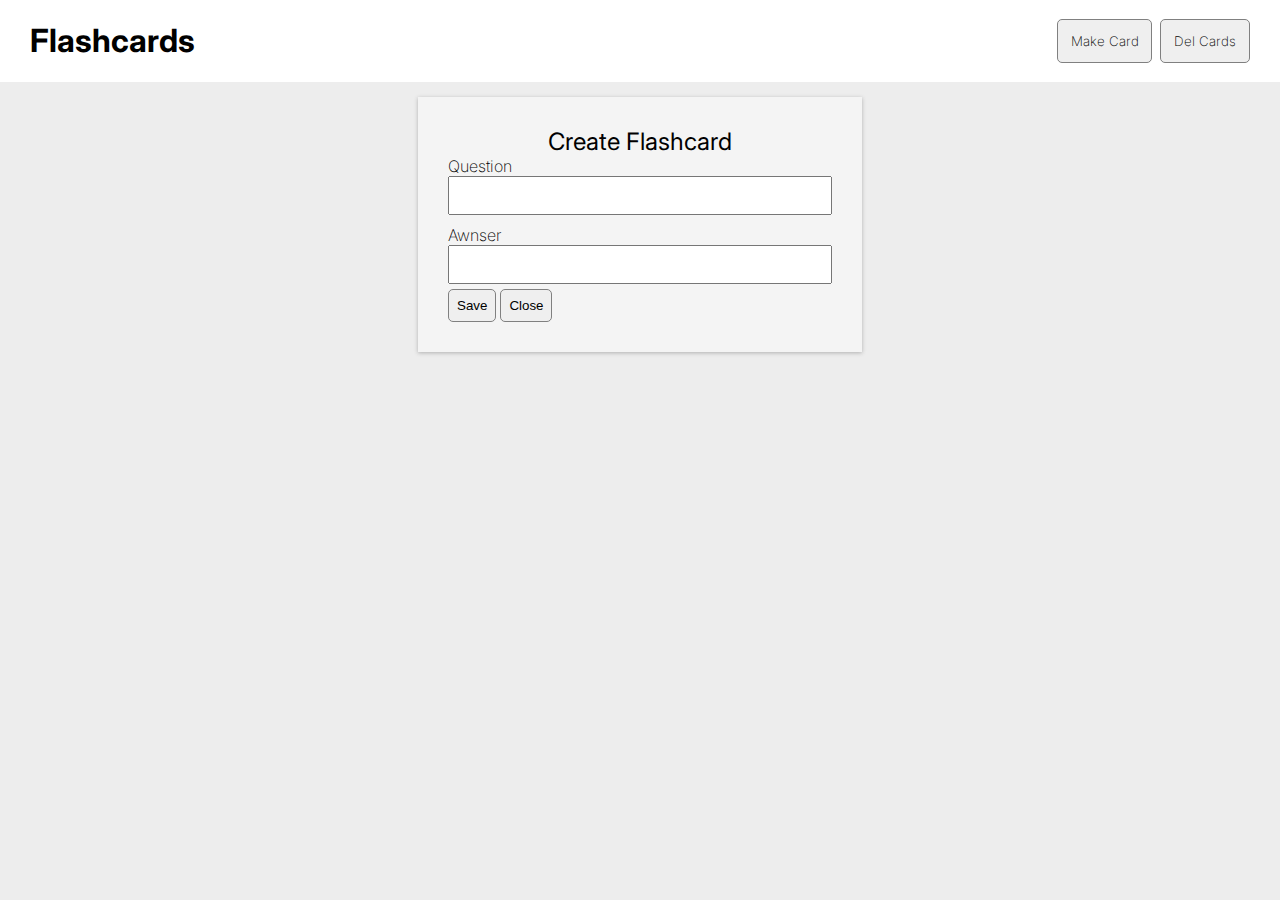
<file: projects/flash-cards/index.html>
<!DOCTYPE html>
<html lang="en">
<head>
    <meta charset="UTF-8">
    <meta http-equiv="X-UA-Compatible" content="IE=edge">
    <meta name="viewport" content="width=device-width, initial-scale=1.0">

    <!-- google fonts -->
    <link rel="preconnect" href="https://fonts.googleapis.com">
    <link rel="preconnect" href="https://fonts.gstatic.com" crossorigin>
    <link href="https://fonts.googleapis.com/css2?family=Inter:wght@200;400;600&display=swap" rel="stylesheet">

    <link rel="stylesheet" href="style.css">

    <title> Flashcard generator </title>
</head>

<body>
    <header class = "header">
        <h1 class = "header__title"> Flashcards </h1>
        <button class = "header__button button" id = "make-card-button"> Make Card </button>
        <button class = "header__button button" id = "delete-cards-button"> Del Cards </button>

        <script src = "script.js" defer></script>
    </header>

    <main class = "main"> 

        <div class = "card-creator"> 
            <h2 class = "card-creator__title"> Create Flashcard </h2>
            
            <div class = "card-creator__input-wrapper">

                <label class = "card-creator__label"> 
                    Question 
                    <input class = "card-creator__input" type = "text" name = "question-input" id = "question-input">
                </label>

                <label class = "card-creator__label"> 
                    Awnser 
                    <input class = "card-creator__input" type = "text" name = "awnser-input" id = "awnser-input">
                </label>
            </div>

            <button class = "card-creator__button button" id = "save-button"> Save </button>
            <button class = "card-creator__button button" id = "close-button"> Close </button>
        </div>

        <div class = "card-wrapper">
        </div>
        
    </main>
        
</body>
</html>
</file>
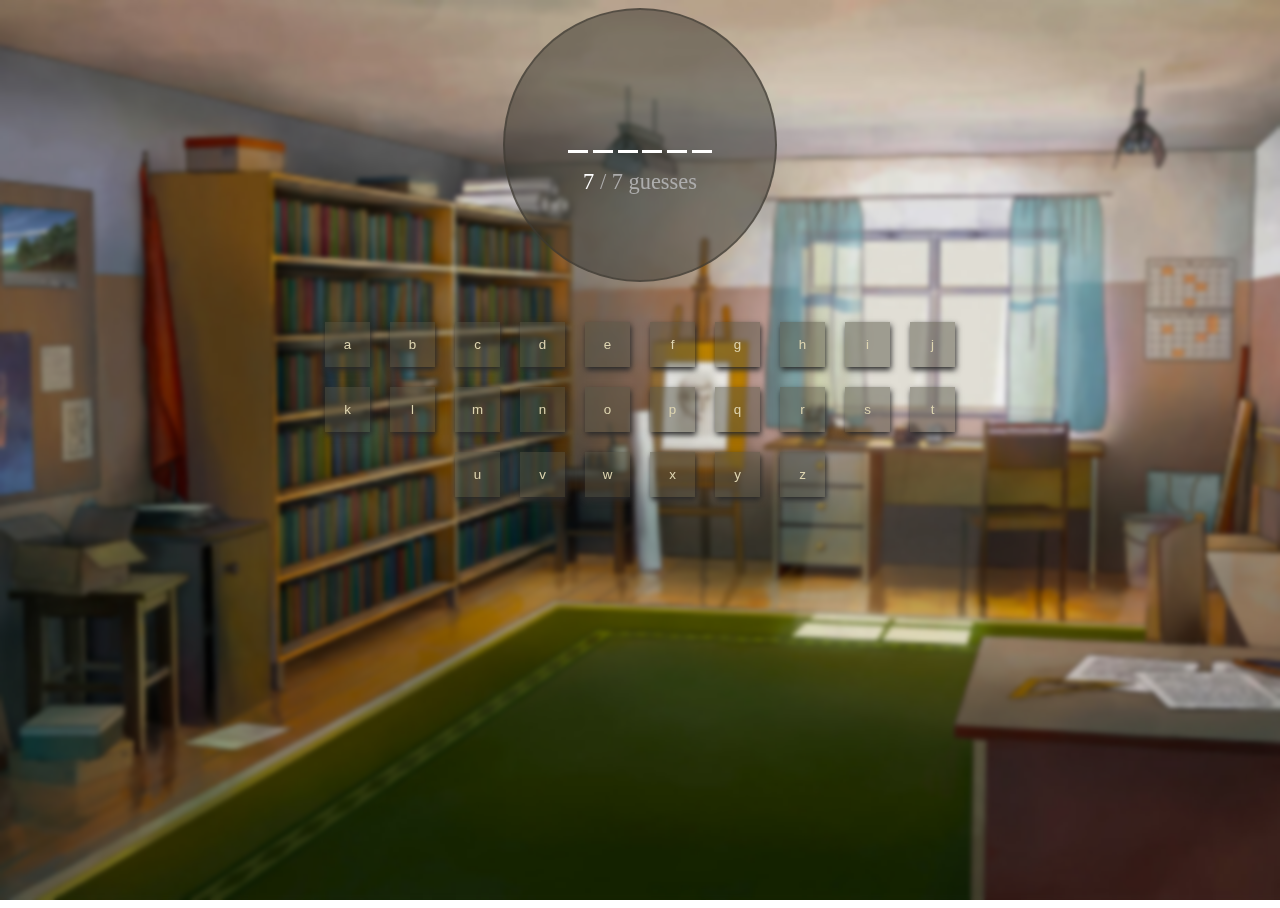
<file: projects/guess-word/index.html>
<!DOCTYPE html>
<html lang="en">
<head>
    <meta charset="UTF-8">
    <meta http-equiv="X-UA-Compatible" content="IE=edge">
    <meta name="viewport" content="width=device-width, initial-scale=1.0">

    <!-- google fonts-->
    <link rel="preconnect" href="https://fonts.googleapis.com">
    <link rel="preconnect" href="https://fonts.gstatic.com" crossorigin>
    <link href="https://fonts.googleapis.com/css2?family=Montserrat+Alternates:wght@300;400;600&display=swap" rel="stylesheet">
    
    <link rel="stylesheet" href="style.css">
    <script src = "script.js" defer> </script>

    <title> Guess the word </title>
</head>

<body>
    <div class = "blur-background"> </div>
    <div class = "word-container"> 
        <div class = "word-letters-container"> </div>
        
        <div class = "guess-count-container"> 
            <span class = "guess-count-span"> n </span> / 7 guesses 
        </div>
    </div>
    <div class = "input-container"> 
    </div>
    <div class = "game-result-window">
        <p class = "game-result-text"> You won ! </p>
        <p class = "word-reveal none-display"></p>
        <button class = "play-again-button"> Play again </button>
    </div>
</body>
</html>
</file>
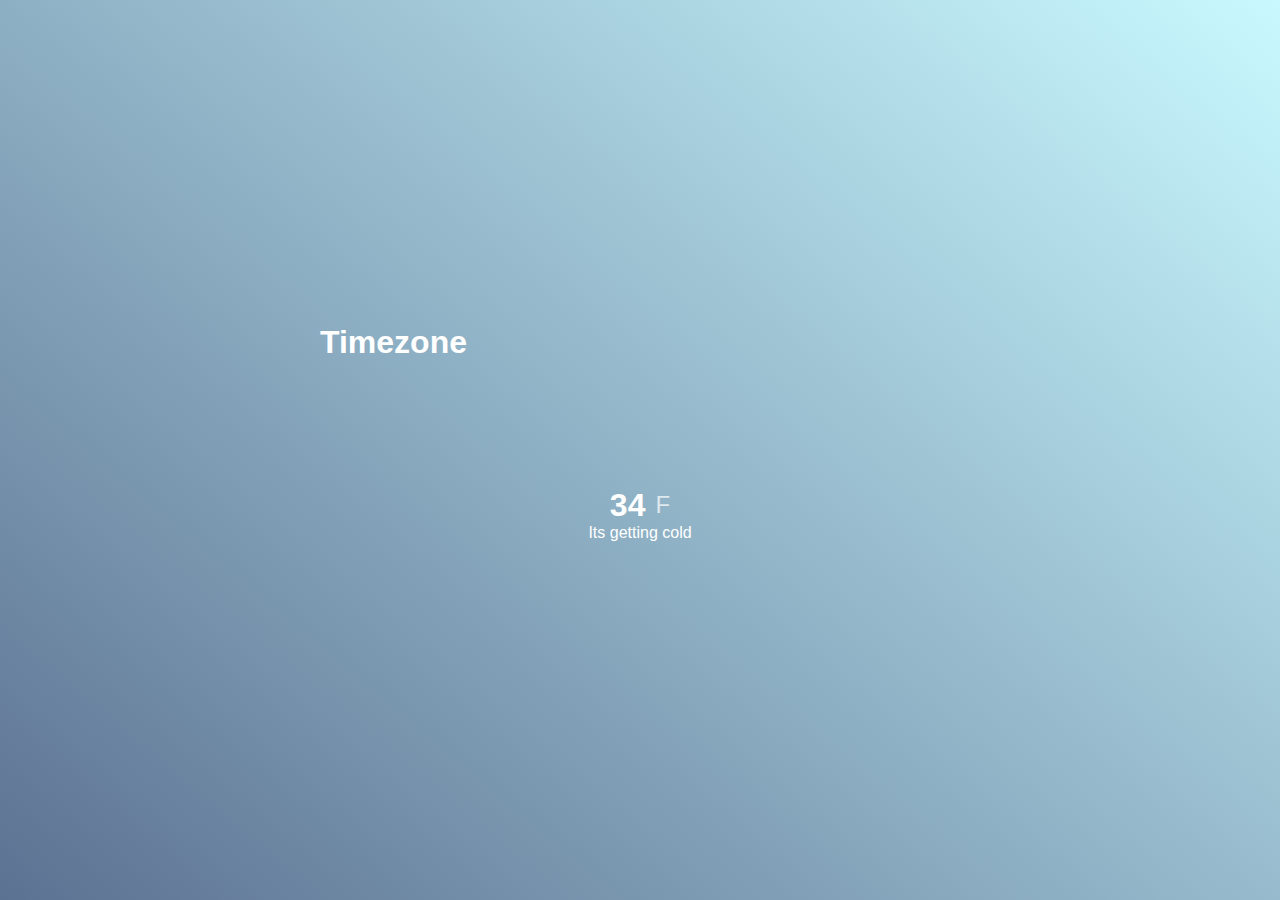
<file: projects/weather/index.html>
<!DOCTYPE html>
<html lang="en">
<head>
    <meta charset="UTF-8">
    <meta http-equiv="X-UA-Compatible" content="IE=edge">
    <meta name="viewport" content="width=device-width, initial-scale=1.0">

    <title>Weather</title>

    <link rel="stylesheet" href="style.css">
    <script src="app.js" defer></script>
    <script src="skycons.js" defer></script>

</head>

<body>
    <div class="location">
        <h1 class="location__timezone"> Timezone </h1>
        <canvas class = "location__icon" width="128" height="128"></canvas>
    </div>

    <div class="temperature">
        <div class="temperature__degree-section">
            <h2 class="temperature__degree"> 34 </h2>
            <span>F</span>
        </div>

        <div class="temperature__description"> Its getting cold </div>
    </div>
</body>
</html>
</file>
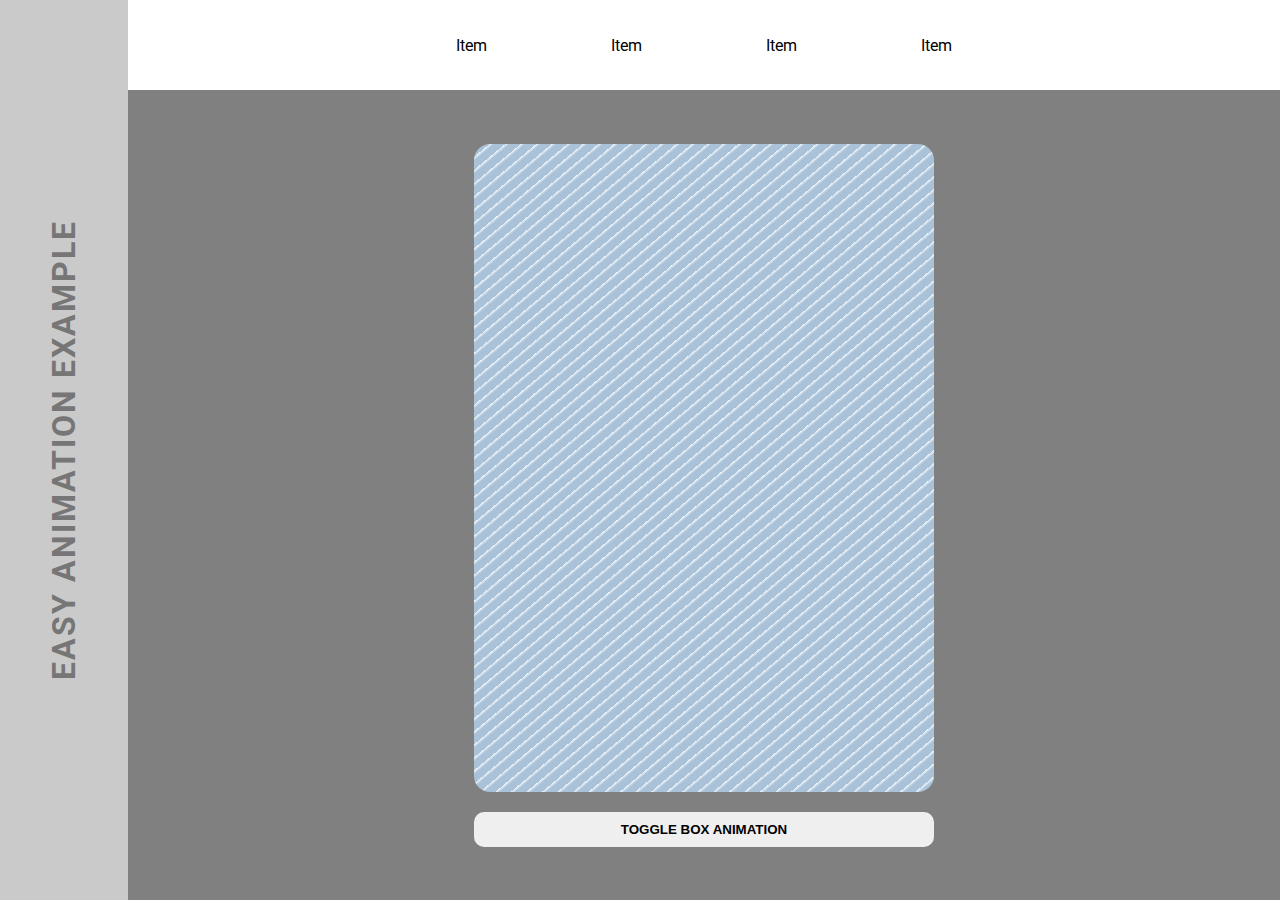
<file: showcase/animation/index.html>
<!DOCTYPE html>
<html lang="en">
<head>
    <meta charset="UTF-8">
    <meta http-equiv="X-UA-Compatible" content="IE=edge">
    <meta name="viewport" content="width=device-width, initial-scale=1.0">

    <link rel="preconnect" href="https://fonts.googleapis.com">
    <link rel="preconnect" href="https://fonts.gstatic.com" crossorigin>
    <link href="https://fonts.googleapis.com/css2?family=Roboto:wght@400;700&display=swap" rel="stylesheet">

    <link rel="stylesheet" href="style.css">
    <script src = "script.js" defer> </script> 
    <title> Animations </title>
</head>

<body>
    <aside class = "aside"> 
        <p class = "aside__vertical-text"> Easy animation example </p>
    </aside>

    <header class = "header"> 
        <nav class = "header__navigation"> 
            <ul class = "header__navigation-list"> 
                <li class="header__navigation-list-item"> Item </li>
                <li class="header__navigation-list-item"> Item </li>
                <li class="header__navigation-list-item"> Item </li>
                <li class="header__navigation-list-item"> Item </li>
            </ul>
        </nav> 
    </header>


    <main class = "main">
        <section class = "main_content-wrapper">
            <div class = "container"> 
                <iframe class = "container__iframe" src = "https://www.youtube.com/embed/Xc5o7DyI0-4" title = "visual novel main theme"> </iframe>
            </div>
            <button class = "animation-toggle-button"> TOGGLE BOX ANIMATION </button>
        </section>
    </main>
</body>
</html>
</file>
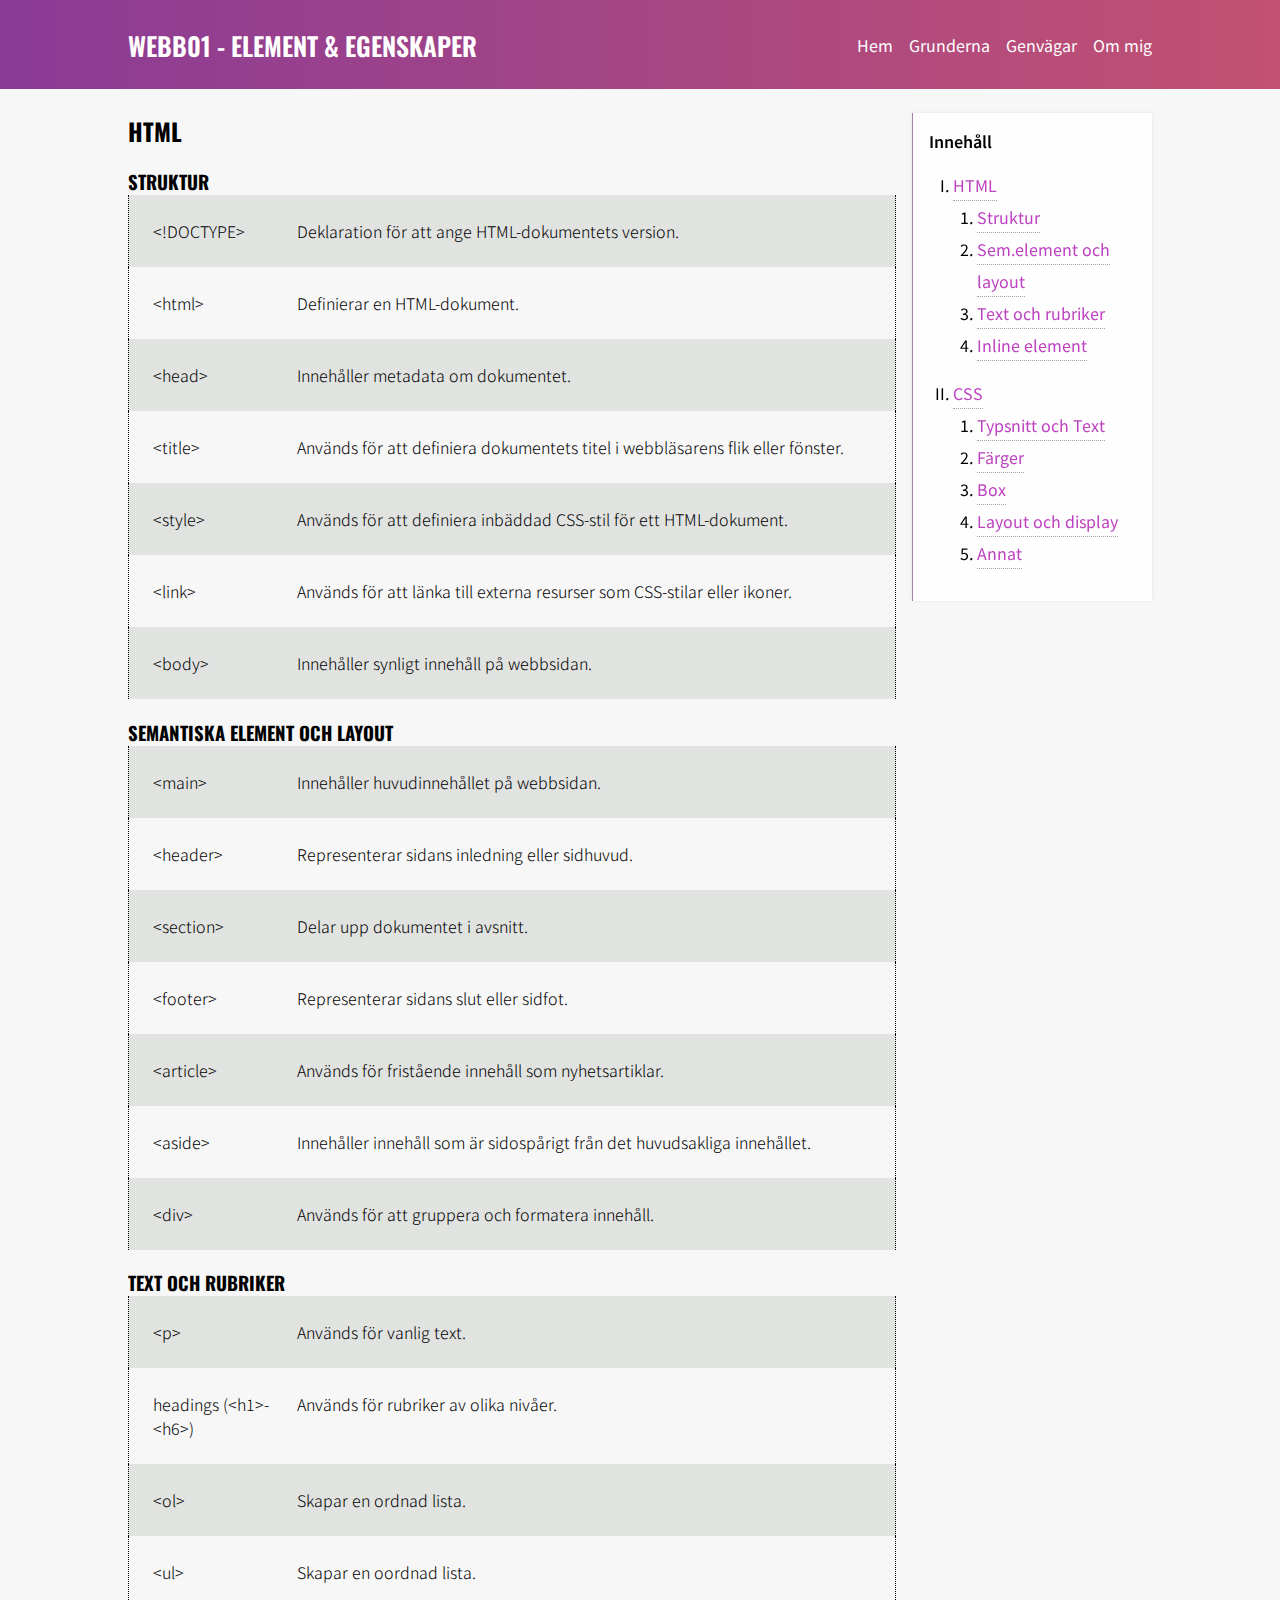
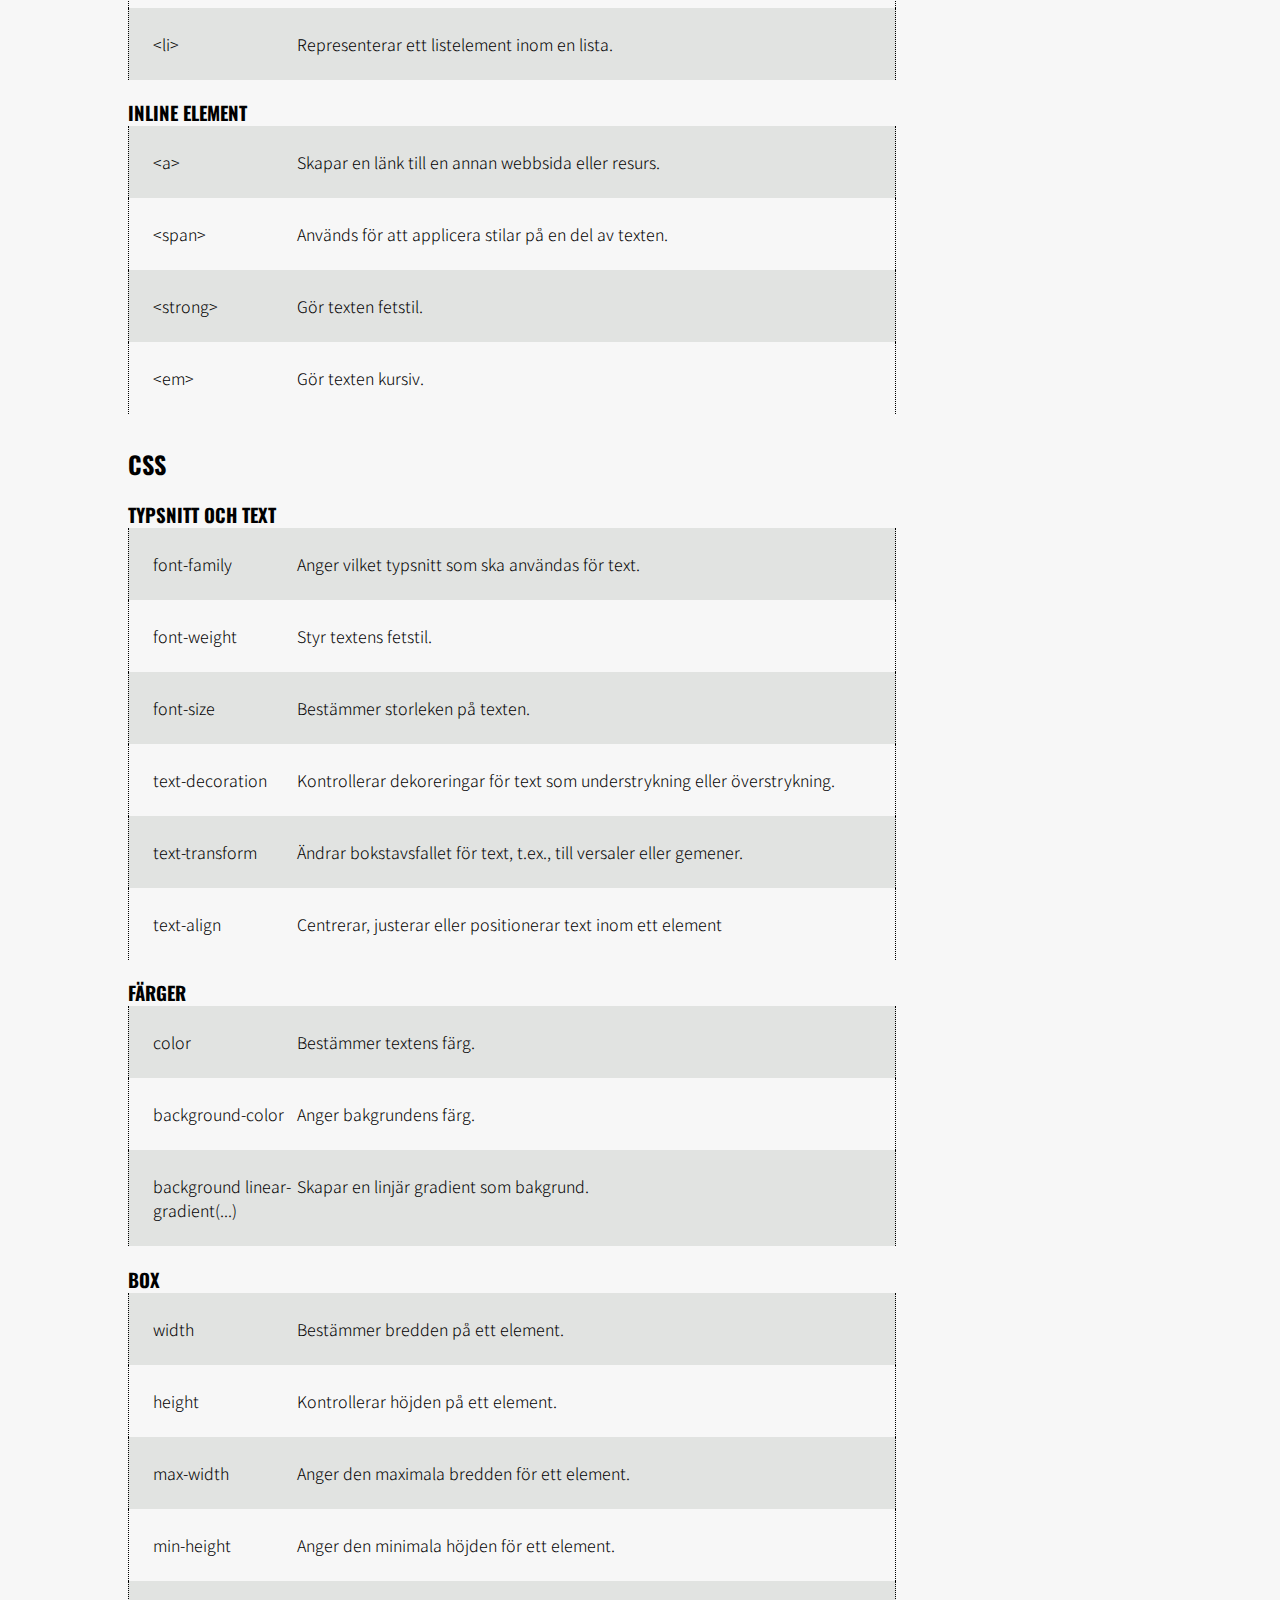
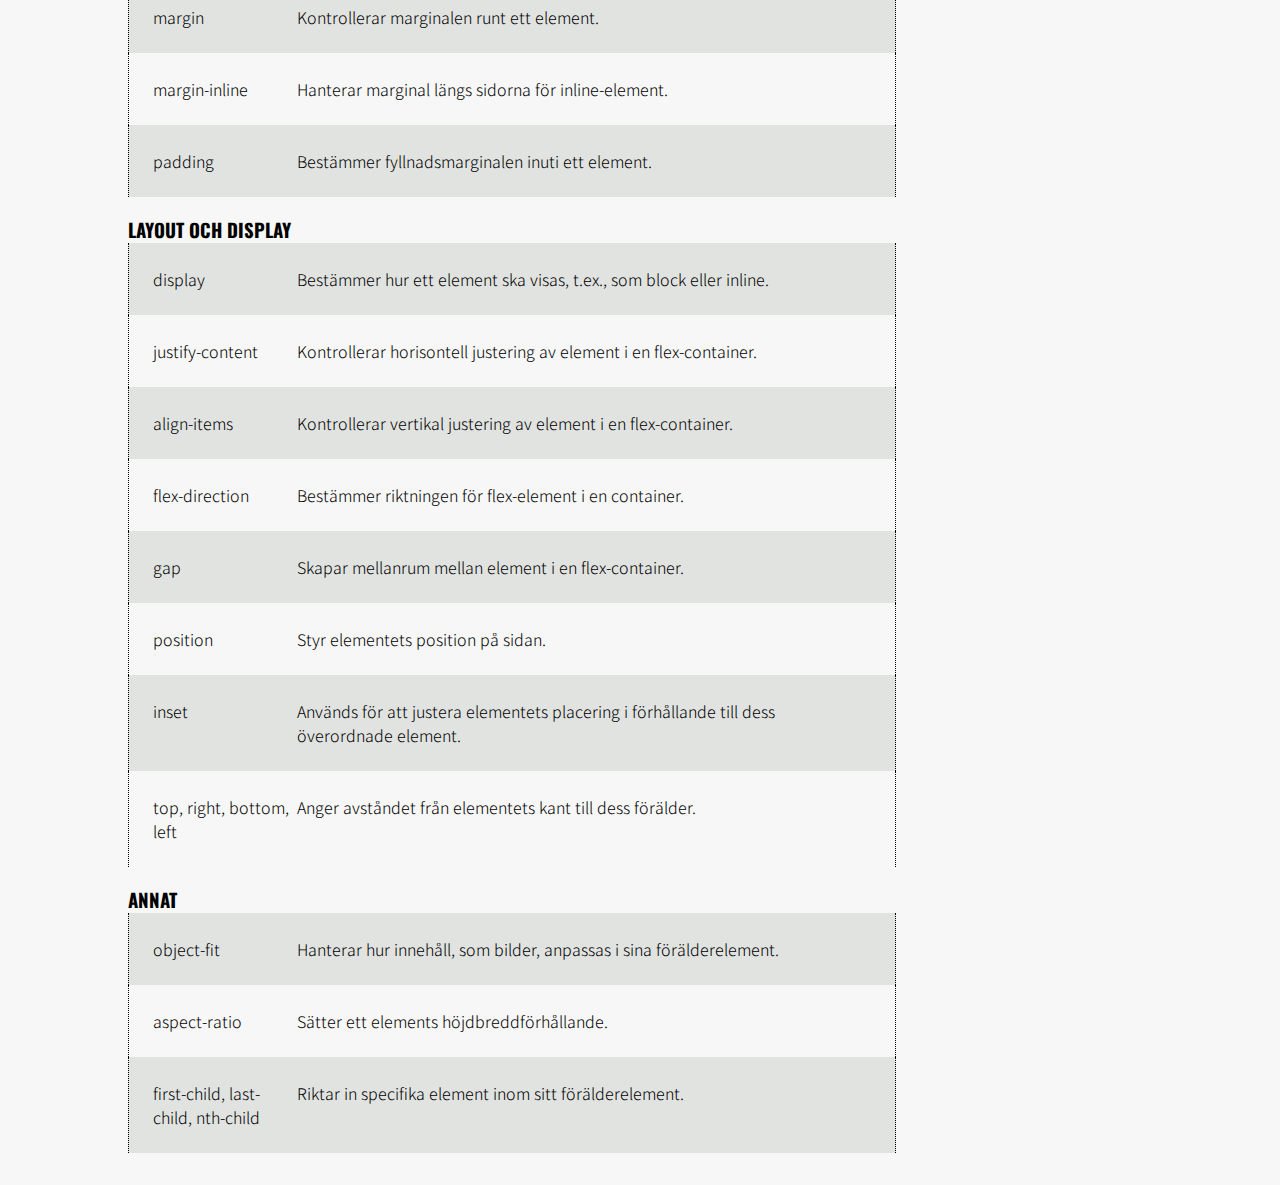
<file: showcase/elements/index.html>
<!DOCTYPE html>
<html lang="en">

<head>
    <meta charset="UTF-8">
    <meta http-equiv="X-UA-Compatible" content="IE=edge">
    <meta name="viewport" content="width=device-width, initial-scale=1.0">

    <!-- GOOGLE FONTS- -->
    <link rel="preconnect" href="https://fonts.googleapis.com">
    <link rel="preconnect" href="https://fonts.gstatic.com" crossorigin>
    <link href="https://fonts.googleapis.com/css2?family=Oswald:wght@300;400;500;600&display=swap" rel="stylesheet">

    <link rel="preconnect" href="https://fonts.googleapis.com">
    <link rel="preconnect" href="https://fonts.gstatic.com" crossorigin>
    <link href="https://fonts.googleapis.com/css2?family=Noto+Sans+JP:wght@300;400;500&display=swap" rel="stylesheet">

    <!-- CSS -->
    <link rel="stylesheet" href="style.css">

    <!-- JS -->
    <script src="autoFill.js" defer> </script>

    <title>Document</title>
</head>

<body>
    <header class="header">
        <div class="header__content-wrapper content-wrapper">
            <h1 class="header__main-title heading"> WEBB01 - ELEMENT &amp; EGENSKAPER </h1>

            <nav class="header__navigation">
                <ul class="primary-navigation">
                    <li class="primary-navigation__item first">
                        <a href="#" class="primary-navigation__link">Hem</a>
                    </li>

                    <li class="primary-navigation__item">
                        <a href="#" class="primary-navigation__link">Grunderna</a>
                    </li>

                    <li class="primary-navigation__item">
                        <a href="#" class="primary-navigation__link">Genvägar</a>
                    </li>

                    <li class="primary-navigation__item">
                        <a href="#" class="primary-navigation__link">Om mig</a>
                    </li>
                </ul>
            </nav>
        </div>
    </header>

    <div class="main__content-wrapper content-wrapper">
        <main class="main">
            <!-- 
                Den här delen kan fyllas i automatiskt med hjälp av ett js-script jag gjorde, 
                men för att se den här delen i github var jag tvungen att manuellt infoga den.
            -->
            <!-- HTML -->
            <section id="HTML" class="main-section">
                <h2 class="heading">HTML</h2>

                <section class="sub-section" id="struktur">
                    <h3 class="heading">struktur</h3>
                    <div class="tag-board">
                        <p>&lt;!DOCTYPE&gt;</p>
                        <p>Deklaration för att ange HTML-dokumentets version.</p>
                    </div>
                    <div class="tag-board">
                        <p>&lt;html&gt;</p>
                        <p>Definierar en HTML-dokument.</p>
                    </div>
                    <div class="tag-board">
                        <p>&lt;head&gt;</p>
                        <p>Innehåller metadata om dokumentet.</p>
                    </div>
                    <div class="tag-board">
                        <p>&lt;title&gt;</p>
                        <p>Används för att definiera dokumentets titel i webbläsarens flik eller fönster.</p>
                    </div>
                    <div class="tag-board">
                        <p>&lt;style&gt;</p>
                        <p>Används för att definiera inbäddad CSS-stil för ett HTML-dokument.</p>
                    </div>
                    <div class="tag-board">
                        <p>&lt;link&gt;</p>
                        <p>Används för att länka till externa resurser som CSS-stilar eller ikoner.</p>
                    </div>
                    <div class="tag-board">
                        <p>&lt;body&gt;</p>
                        <p>Innehåller synligt innehåll på webbsidan.</p>
                    </div>
                </section>
                
                <section class="sub-section" id="semantiska-element-layout">
                    <h3 class="heading">semantiska element och layout</h3>
                    <div class="tag-board">
                        <p>&lt;main&gt;</p>
                        <p>Innehåller huvudinnehållet på webbsidan.</p>
                    </div>
                    <div class="tag-board">
                        <p>&lt;header&gt;</p>
                        <p>Representerar sidans inledning eller sidhuvud.</p>
                    </div>
                    <div class="tag-board">
                        <p>&lt;section&gt;</p>
                        <p>Delar upp dokumentet i avsnitt.</p>
                    </div>
                    <div class="tag-board">
                        <p>&lt;footer&gt;</p>
                        <p>Representerar sidans slut eller sidfot.</p>
                    </div>
                    <div class="tag-board">
                        <p>&lt;article&gt;</p>
                        <p>Används för fristående innehåll som nyhetsartiklar.</p>
                    </div>
                    <div class="tag-board">
                        <p>&lt;aside&gt;</p>
                        <p>Innehåller innehåll som är sidospårigt från det huvudsakliga innehållet.</p>
                    </div>
                    <div class="tag-board">
                        <p>&lt;div&gt;</p>
                        <p>Används för att gruppera och formatera innehåll.</p>
                    </div>
                </section>

                <section class="sub-section" id="text-rubriker">
                    <h3 class="heading">text och rubriker</h3>
                    <div class="tag-board">
                        <p>&lt;p&gt;</p>
                        <p>Används för vanlig text.</p>
                    </div>
                    <div class="tag-board">
                        <p>headings (&lt;h1&gt;-&lt;h6&gt;)</p>
                        <p>Används för rubriker av olika nivåer.</p>
                    </div>
                    <div class="tag-board">
                        <p>&lt;ol&gt;</p>
                        <p>Skapar en ordnad lista.</p>
                    </div>
                    <div class="tag-board">
                        <p>&lt;ul&gt;</p>
                        <p>Skapar en oordnad lista.</p>
                    </div>
                    <div class="tag-board">
                        <p>&lt;li&gt;</p>
                        <p>Representerar ett listelement inom en lista.</p>
                    </div>
                </section>
                
                <section class="sub-section" id="inline-element">
                    <h3 class="heading">inline element</h3>
                    <div class="tag-board">
                        <p>&lt;a&gt;</p>
                        <p>Skapar en länk till en annan webbsida eller resurs.</p>
                    </div>
                    <div class="tag-board">
                        <p>&lt;span&gt;</p>
                        <p>Används för att applicera stilar på en del av texten.</p>
                    </div>
                    <div class="tag-board">
                        <p>&lt;strong&gt;</p>
                        <p>Gör texten fetstil.</p>
                    </div>
                    <div class="tag-board">
                        <p>&lt;em&gt;</p>
                        <p>Gör texten kursiv.</p>
                    </div>
                </section>
            </section>

            <!-- CSS -->
            <section id="CSS" class="main-section">
                <h2 class="heading">CSS</h2>
                <section class="sub-section" id="typsnitt och text">
                    <h3 class="heading">typsnitt och text</h3>
                    <div class="tag-board">
                        <p>font-family</p>
                        <p>Anger vilket typsnitt som ska användas för text.</p>
                    </div>
                    <div class="tag-board">
                        <p>font-weight</p>
                        <p>Styr textens fetstil.</p>
                    </div>
                    <div class="tag-board">
                        <p>font-size</p>
                        <p>Bestämmer storleken på texten.</p>
                    </div>
                    <div class="tag-board">
                        <p>text-decoration</p>
                        <p>Kontrollerar dekoreringar för text som understrykning eller överstrykning.</p>
                    </div>
                    <div class="tag-board">
                        <p>text-transform</p>
                        <p>Ändrar bokstavsfallet för text, t.ex., till versaler eller gemener.</p>
                    </div>
                    <div class="tag-board">
                        <p>text-align</p>
                        <p>Centrerar, justerar eller positionerar text inom ett element</p>
                    </div>
                </section>

                <section class="sub-section" id="färger">
                    <h3 class="heading">färger</h3>
                    <div class="tag-board">
                        <p>color</p>
                        <p>Bestämmer textens färg.</p>
                    </div>
                    <div class="tag-board">
                        <p>background-color</p>
                        <p>Anger bakgrundens färg.</p>
                    </div>
                    <div class="tag-board">
                        <p>background linear-gradient(...)</p>
                        <p>Skapar en linjär gradient som bakgrund.</p>
                    </div>
                </section>

                <section class="sub-section" id="box">
                    <h3 class="heading">box</h3>
                    <div class="tag-board">
                        <p>width</p>
                        <p>Bestämmer bredden på ett element.</p>
                    </div>
                    <div class="tag-board">
                        <p>height</p>
                        <p>Kontrollerar höjden på ett element.</p>
                    </div>
                    <div class="tag-board">
                        <p>max-width</p>
                        <p>Anger den maximala bredden för ett element.</p>
                    </div>
                    <div class="tag-board">
                        <p>min-height</p>
                        <p>Anger den minimala höjden för ett element.</p>
                    </div>
                    <div class="tag-board">
                        <p>margin</p>
                        <p>Kontrollerar marginalen runt ett element.</p>
                    </div>
                    <div class="tag-board">
                        <p>margin-inline</p>
                        <p>Hanterar marginal längs sidorna för inline-element.</p>
                    </div>
                    <div class="tag-board">
                        <p>padding</p>
                        <p>Bestämmer fyllnadsmarginalen inuti ett element.</p>
                    </div>
                </section>

                <section class="sub-section" id="layout-display">
                    <h3 class="heading">layout och display</h3>
                    <div class="tag-board tag-board--secret">
                        <p>display</p>
                        <p>Bestämmer hur ett element ska visas, t.ex., som block eller inline.</p>
                        <img src="assets/easter-egg.png" class="tag-board__easter-egg"/>
                    </div>
                    <div class="tag-board">
                        <p>justify-content</p>
                        <p>Kontrollerar horisontell justering av element i en flex-container.</p>
                    </div>
                    <div class="tag-board">
                        <p>align-items</p>
                        <p>Kontrollerar vertikal justering av element i en flex-container.</p>
                    </div>
                    <div class="tag-board">
                        <p>flex-direction</p>
                        <p>Bestämmer riktningen för flex-element i en container.</p>
                    </div>
                    <div class="tag-board">
                        <p>gap</p>
                        <p>Skapar mellanrum mellan element i en flex-container.</p>
                    </div>
                    <div class="tag-board">
                        <p>position</p>
                        <p>Styr elementets position på sidan.</p>
                    </div>
                    <div class="tag-board">
                        <p>inset</p>
                        <p>Används för att justera elementets placering i förhållande till dess överordnade element.</p>
                    </div>
                    <div class="tag-board">
                        <p>top, right, bottom, left</p>
                        <p>Anger avståndet från elementets kant till dess förälder.</p>
                    </div>
                </section>

                <section class="sub-section" id="annat">
                    <h3 class="heading">annat</h3>
                    <div class="tag-board">
                        <p>object-fit</p>
                        <p>Hanterar hur innehåll, som bilder, anpassas i sina förälderelement.</p>
                    </div>
                    <div class="tag-board">
                        <p>aspect-ratio</p>
                        <p>Sätter ett elements höjdbreddförhållande.</p>
                    </div>
                    <div class="tag-board">
                        <p>first-child, last-child, nth-child</p>
                        <p>Riktar in specifika element inom sitt förälderelement.</p>
                    </div>
                </section>
            </section>
        </main>

        <aside class="content-panel">
            <p class="content-panel__title"> Innehåll </p>

            <ol class="content-panel__list" type="I">
                <li>
                    <a href="#HTML" class="content-panel__link"> HTML </a>
                    <ol class="content-panel__list">
                        <li><a href="#struktur" class="content-panel__link">Struktur</a></li>
                        <li>
                            <a href="#semantiska-element-layout" class="content-panel__link">Sem.element och layout</a>
                        </li>
                        <li><a href="#text-rubriker" class="content-panel__link">Text och rubriker</a></li>
                        <li><a href="#inline-element" class="content-panel__link">Inline element</a></li>
                    </ol>
                </li>
                <li>
                    <a href="#CSS" class="content-panel__link"> CSS </a>
                    <ol class="content-panel__list">
                        <li><a href="#typsnitt och text" class="content-panel__link">Typsnitt och Text</a></li>
                        <li><a href="#färger" class="content-panel__link">Färger</a></li>
                        <li><a href="#box" class="content-panel__link">Box</a></li>
                        <li><a href="#layout-display" class="content-panel__link">Layout och display</a></li>
                        <li><a href="#annat" class="content-panel__link">Annat</a></li>
                    </ol>
                </li>
            </ol>
        </aside>
    </div>
</body>
</html>
</file>
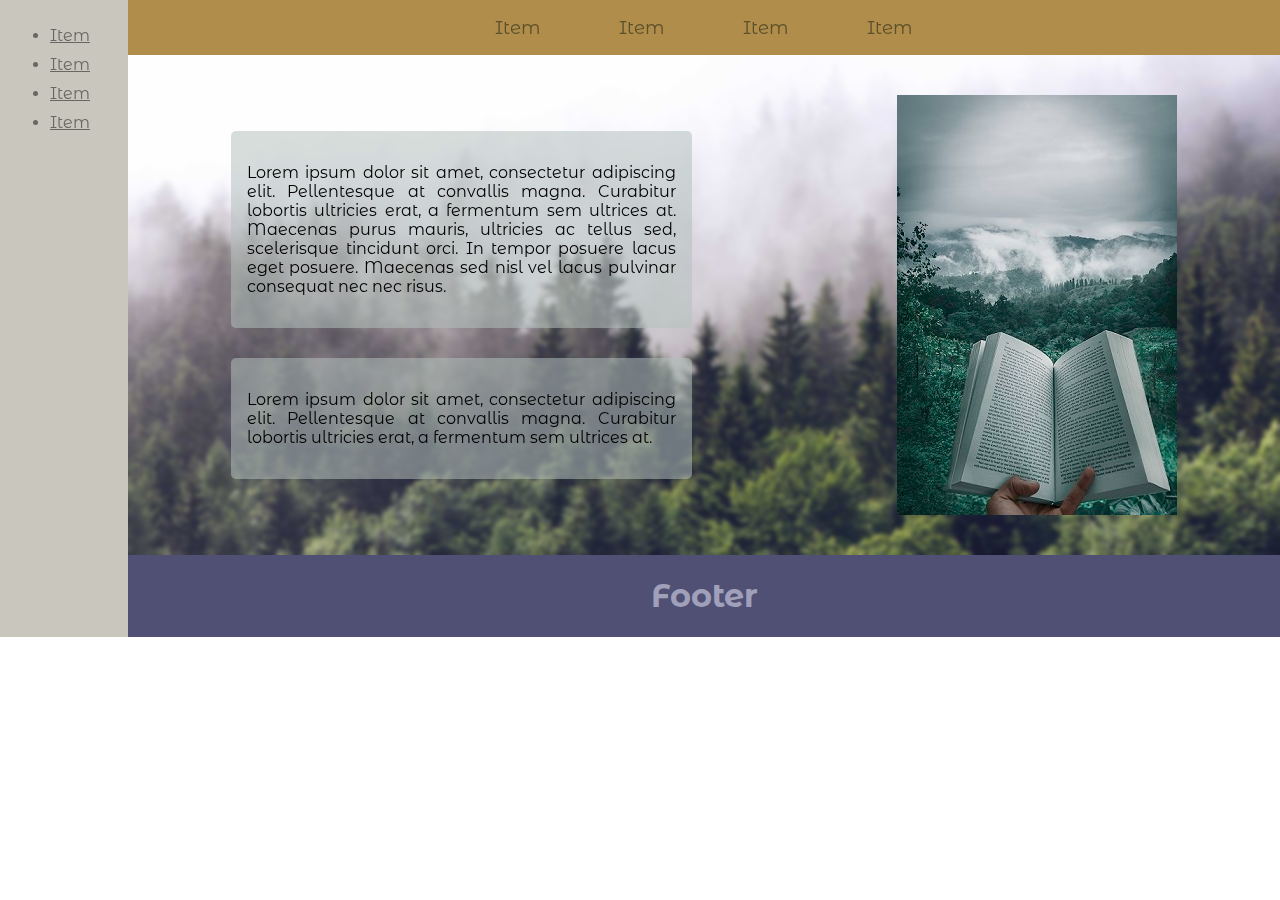
<file: showcase/flex/index.html>
<!DOCTYPE html>
<html lang = "en">

<head>
    <title> Flex and Grid </title>

    <!-- google fonts -->
    <link rel="preconnect" href="https://fonts.googleapis.com">
    <link rel="preconnect" href="https://fonts.gstatic.com" crossorigin>
    <link href="https://fonts.googleapis.com/css2?family=Montserrat+Alternates:wght@300;400;600&display=swap" rel="stylesheet">

    <link rel = "stylesheet" href = "style.css">
</head>

<body>
    <header class = "header"> 
        <nav class = "header__navigation"> 
            <ul class = "header__navigation-list"> 
                <li class = "header__navigation-list-item"> <a class = "header__navigation-link" href = "#"> Item </a> </li>
                <li class = "header__navigation-list-item"> <a class = "header__navigation-link" href = "#"> Item </a> </li>
                <li class = "header__navigation-list-item" > <a class = "header__navigation-link" href = "#"> Item </a> </li>
                <li class = "header__navigation-list-item"> <a class = "header__navigation-link" href = "#"> Item </a> </li>
            </ul>
        </nav>
    </header>

    <aside class = "aside">
        <nav class = "aside__navigation"> 
            <ul class = "aside__navigation-list"> 
                <li> <a class = "aside__navigation-link" href = "#"> Item </a> </li>
                <li> <a class = "aside__navigation-link" href = "#"> Item </a> </li>
                <li> <a class = "aside__navigation-link" href = "#"> Item </a> </li>
                <li> <a class = "aside__navigation-link" href = "#"> Item </a> </li>
            </ul>
        </nav>
        <img class = "aside__easter-egg" src = "easter-egg.png">
    </aside>

    <main class = "main">
        <div class = "main__blured-background"> </div>

        <section class = "text-section"> 
            <div class = "text-box"> 
                <p> 
                    Lorem ipsum dolor sit amet, consectetur adipiscing elit. 
                    Pellentesque at convallis magna. Curabitur lobortis ultricies erat,
                    a fermentum sem ultrices at. Maecenas purus mauris, ultricies ac tellus sed, 
                    scelerisque tincidunt orci. In tempor posuere lacus eget posuere. 
                    Maecenas sed nisl vel lacus pulvinar consequat nec nec risus.
                </p> 
            </div>

            <div class = "text-box"> 
                <p> 
                    Lorem ipsum dolor sit amet, consectetur adipiscing elit. 
                    Pellentesque at convallis magna. Curabitur lobortis ultricies erat,
                    a fermentum sem ultrices at.
                </p> 
            </div>
        </section>

        <img class = "main__book-image" src = "book.jpg" alt = "hands holding a book" title = "book">
    </main>

    <footer> 
        <h1>Footer</h1> 
    </footer>


</body>
</html>
</file>
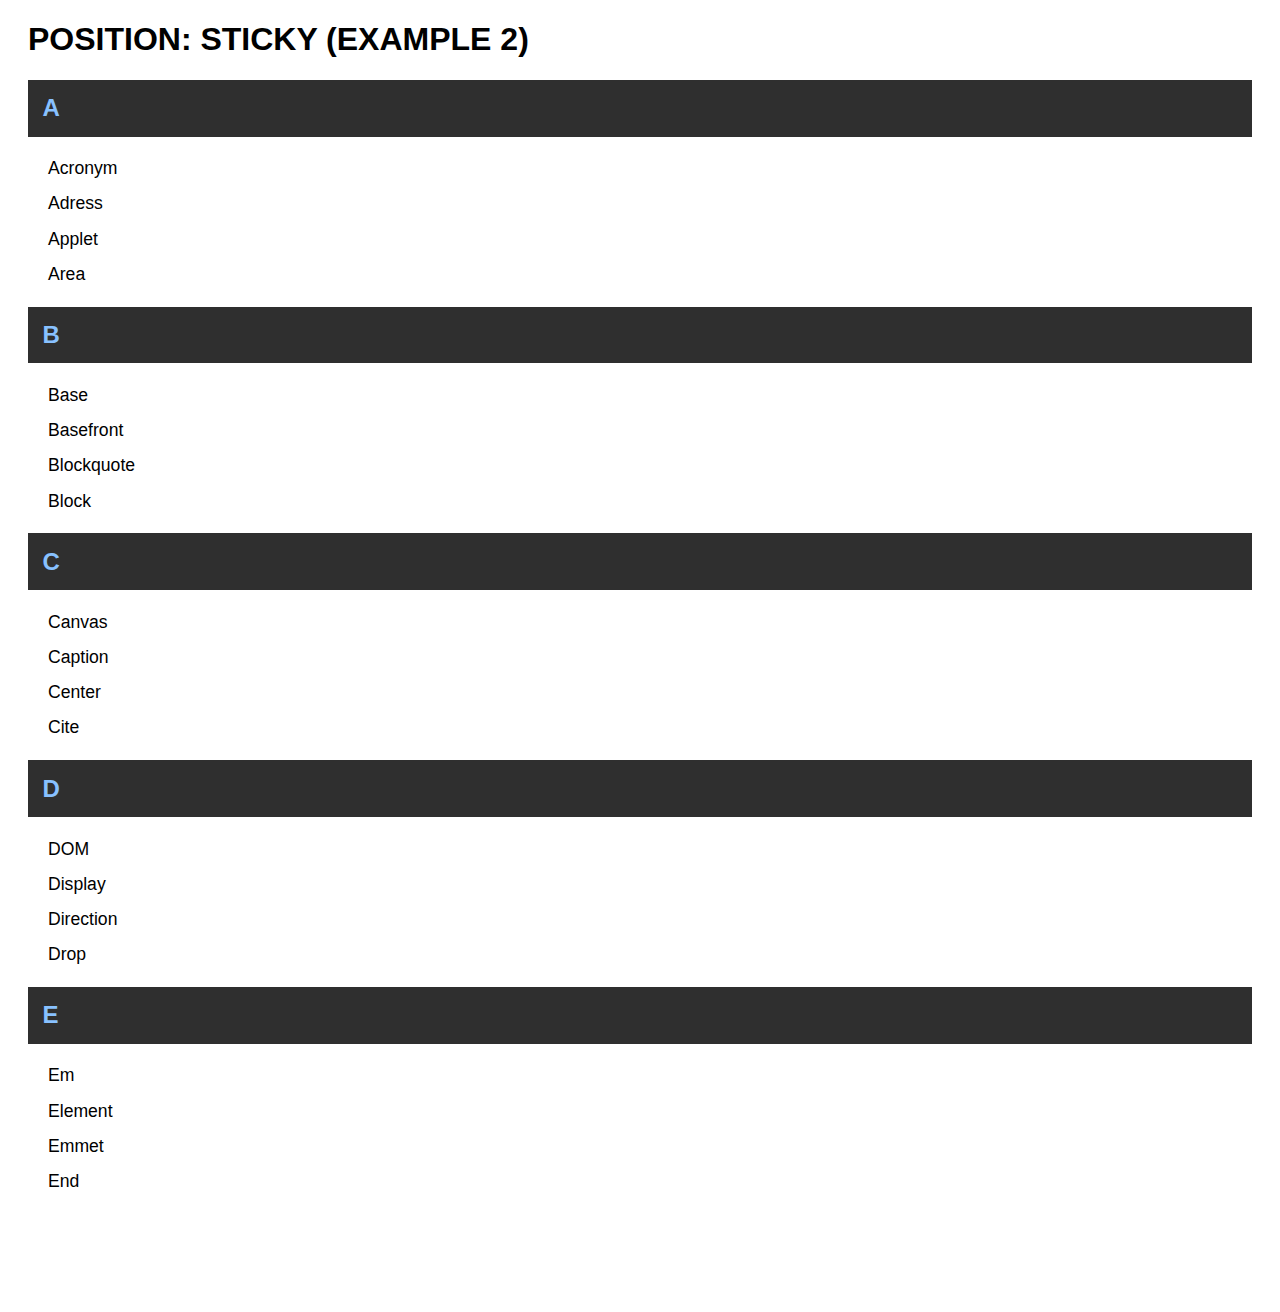
<file: showcase/position/index.html>
<!DOCTYPE html>
<html lang="en">
<head>
    <meta charset="UTF-8">
    <meta http-equiv="X-UA-Compatible" content="IE=edge">
    <meta name="viewport" content="width=device-width, initial-scale=1.0">

    <!-- google fonts -->
    <link rel="preconnect" href="https://fonts.googleapis.com">
    <link rel="preconnect" href="https://fonts.gstatic.com" crossorigin>
    <link href="https://fonts.googleapis.com/css2?family=Montserrat+Alternates:wght@500;700&display=swap" rel="stylesheet">
    
    <link rel="stylesheet" href="style.css">

    <title>Position : sticky</title>
</head>


<body>
    <h1 class="page-title"> Position: sticky (example 2) </h1>

    <section class = "letter-section"> 
        <h2 class = "letter-section__heading"> A </h2>
        <div class = "letter-section__fixed-container"> 
            <ul class = "letter-section__list"> 
                <li class="letter-section__list-item"> Acronym </li>
                <li class="letter-section__list-item"> Adress </li>
                <li class="letter-section__list-item"> Applet </li>
                <li class="letter-section__list-item"> Area </li>
            </ul>
        </div>
    </section>

    <section class = "letter-section"> 
        <h2 class = "letter-section__heading"> B </h2>
        <div class = "letter-section__fixed-container"> 
            <ul class = "letter-section__list"> 
                <li class="letter-section__list-item"> Base </li>
                <li class="letter-section__list-item"> Basefront </li>
                <li class="letter-section__list-item"> Blockquote </li>
                <li class="letter-section__list-item"> Block </li>
            </ul>
        </div>
    </section>

    <section class = "letter-section"> 
        <h2 class = "letter-section__heading"> C </h2>
        <div class = "letter-section__fixed-container"> 
            <ul class = "letter-section__list"> 
                <li class="letter-section__list-item"> Canvas </li>
                <li class="letter-section__list-item"> Caption </li>
                <li class="letter-section__list-item"> Center </li>
                <li class="letter-section__list-item"> Cite </li>
            </ul>
        </div>
    </section>

    <section class = "letter-section"> 
        <h2 class = "letter-section__heading"> D </h2>
        <div class = "letter-section__fixed-container"> 
            <ul class = "letter-section__list"> 
                <li class="letter-section__list-item"> DOM </li>
                <li class="letter-section__list-item"> Display </li>
                <li class="letter-section__list-item"> Direction </li>
                <li class="letter-section__list-item"> Drop </li>
            </ul>
        </div>
    </section>

    <section class = "letter-section"> 
        <h2 class = "letter-section__heading"> E </h2>
        <div class = "letter-section__fixed-container"> 
            <ul class = "letter-section__list"> 
                <li class="letter-section__list-item"> Em </li>
                <li class="letter-section__list-item"> Element </li>
                <li class="letter-section__list-item"> Emmet </li>
                <li class="letter-section__list-item"> End</li>
            </ul>
        </div>
        <img class = "letter-section__easter-egg" src = "easter-egg.png"> 
    </section>
</body>
</html>
</file>
<file: projects/flash-cards/style.css>
html {
    --body-bg: #ededed;
    --card-generator-bg: #f4f4f4;

    --box-shadow-color: #B0B0B0;
    --card-line-color: #4e3a3a;
}


body {
    background-color: var(--body-bg);
    font-family: 'Inter', sans-serif;
    margin: 0;
}



.button {
    border: 1px solid gray;
    border-radius: 5px;
}


.header {
    background-color: #ffff;

    display: flex;
    align-items: center;
    gap: 8px;

    padding: 0px 30px;
}


.header__title {
    margin-right: auto;
}


.header__button {
    font-family: 'Inter', sans-serif;
    font-weight: 200;

    padding: .8rem;
}


.card-creator {
    width: 30%;
    background-color: var(--card-generator-bg);

    padding: 30px;

    box-shadow: 0px 1px 4px var(--box-shadow-color)
}


.card-creator__title {
    text-align: center;
    font-weight: 400;

    margin: 0;
}


.card-creator__input-wrapper {
    font-weight: 200;

    display: flex;
    flex-direction: column;

    gap: 10px;
    margin-bottom: 5px;
}


.card-creator__input {
    width: 100%;

    display: block;
    box-sizing: border-box;

    padding: 10px 5px;
}


.card-creator__button {
    padding: .5rem;
}


.main {
    display: flex;
    flex-direction: column;
    align-items: center;
    
    gap: 25px;
    padding-top: 15px;
}


.card-wrapper {
    width: 93%;

    display: grid;
    grid-template-columns: repeat(3, 1fr);
    gap: 20px;
}


.card {
    background-color: #ffff;
    box-shadow: 0px 1px 4px var(--box-shadow-color);

    padding: 40px 0px 65px 0px;
    word-wrap: break-word;
}


.card__question {
    border-top: 2px solid var(--card-line-color);
    margin: 0;
    padding: 15px 30px 0px 15px;
}


.card__awnser {
    text-align: center;
    color: red;
}


.hidden {
    visibility: hidden;
}
</file>
<file: projects/guess-word/style.css>
html {
    height: 100%;
}


body {
    height: 100%;

    display: flex;
    flex-direction: column;
    align-items: center;
    gap: 40px;

    overflow: hidden;
}


.blur-background {
    position: absolute;
    inset: 0;
    z-index: -1;

    background: url("Assets/main.t.jpg");
    background-position: center;
    background-size: cover;
}


.blur-background::after {
    content: "";

    position: absolute;

    width: 100%;
    height: 100%;
    
    backdrop-filter: blur(2px);
    pointer-events: none;

}


.word-container {
    width: 270px;
    height: 270px;

    background: #32312a7a;

    border: 2px solid #3f3d359c;
    border-radius: 100%;

    display: flex;
    flex-direction: column;
    justify-content: center;
    align-items: center;

    gap: 1em;
}


.word-letters-container {
    font-size: 3rem;
    display: flex;
    gap: 0.3rem;
}


.word-letters-container div {
    width: 20px;

    color: transparent;
    border-bottom: 3px solid white;

    text-align: center;
    user-select: none;
}


.word-letters-container .show-word-letter {
    color: white;
    border: none;

    margin-bottom: 8px;
}


.guess-count-container {
    color: #adadad;
    font-size: 1.4rem;
}


.guess-count-span {
    color: white;
}


.input-container {
    width: 50%;

    display: flex;
    flex-wrap: wrap;
    justify-content: center;
    gap: 20px;
}


.letter-button {
    width: 45px;
    height: 45px;

    background: #5653467a;
    border: none;
    box-shadow: 1px 3px 6px #292929;;
    color: #ded5b1;

    user-select: none;
    transition: .1s ease-out opacity;
}


.disabled-letter-button {
    pointer-events: none;
    opacity: .5;
}


.game-result-window {
    display: none;
    position: absolute;
    top: 50%;
    left: 50%;
    padding-block: 10px;

    transform: translate(-50%, -50%);

    width: 30%;
    height: 40%;

    background-color: #dad5b6f5;
}

/* displays the game result window, adding flex */
.result-window-flex {
    display: flex;
    flex-direction: column;
    justify-content: space-around;
    align-items: center;
}


.game-result-text {
    font-size: 2rem;
    color: #61615bf5;
    margin: 0;
}


.play-again-button {
    font-size: 1rem;
    padding: 1em;

    border: none;
    border-radius: 5px;

    background-color: #b69e70;
    color: #5c5446;
}


.word-reveal {
    font-size: 1.1rem;
    color: #61615bf5;
}


.none-display {
    display: none;
}
</file>
<file: projects/weather/style.css>
* {
    margin: 0;
    padding: 0;
    box-sizing: border-box;
}

body {
    height: 100vh;
    display: flex;
    flex-direction: column;
    justify-content: center;
    align-items: center;

    background: linear-gradient(40deg, #5c7292, #C9F9FF);
    font-family: sans-serif;
    color: white;
}


.location,
.temperature {
    width: 50%;
    margin-bottom: 5em;

    display: flex;
    align-items: center;
    justify-content: space-between;
}


.temperature {
    flex-direction: column;
}


.temperature__degree-section {
    display: flex;
    align-items: center;

    gap: 10px;
    cursor: pointer;
}


.temperature__degree {
    font-size: 2rem;
}


.temperature__degree-section span {
    font-size: 1.5rem;
    opacity: .7;
}
</file>
<file: showcase/animation/style.css>
html,
body {
    font-family: 'Roboto', sans-serif;
    height: 100%;
    margin: 0;
    padding: 0;
}


body {
    display: grid;
    grid-template-columns: 10% 1fr;
    grid-template-rows: 10% 1fr;
}


.aside { 
    font-size: 2rem;
    writing-mode: vertical-rl;

    background-color: rgb(202, 202, 202);

    display: flex;
    justify-content: center;
    align-items: center;
    grid-row: span 2;
}


.aside__vertical-text {
    font-weight: bold;
    letter-spacing: 2px;
    text-transform: uppercase;
    transform: scale(-1);

    color: rgb(118, 118, 118);
}


.header {
    display: flex;
    align-items: center;
    justify-content: center;
}


.header__navigation {
    height: 100%;
}


.header__navigation-list {
    list-style-type: none;
    height: 100%;
    
    display: flex;
    gap: 4rem;

    padding: 0;
    margin:0
}


.header__navigation-list-item {
    display: flex;
    align-items: center;

    padding: 0px 30px;

    position: relative;
    user-select: none;
}


.header__navigation-list-item::after {
    content: ""; 
    position: absolute;
    inset: 0;
    z-index: -1;

    height: 0%;
    width: 0%;
    
    margin: 0 auto;

    background-color: rgb(32, 32, 32);
}


.header__navigation-list-item:hover:after {
    animation: .4s ease-out 0s 1 running forwards hoverAnimation;
}


.header__navigation-list-item:hover {
    color: white;
    transition: color .7s linear;
}


.main {
    background-color: gray;
    display: flex;
    justify-content: center;

}

.main_content-wrapper {
    width: 40%;

    display: flex;
    flex-direction: column;
    justify-content: center;
    gap: 20px;
}  


.container {

    height: 80%;
    border-radius: 16px;

    /* NOTE FOR AUTHOR 
       The 3 pixels tell you how long it takes for the color aliceblue to change to a darker blue color
       10px is how many pixels later we repeat the gradient.
    */
    background-image: repeating-linear-gradient(140deg, aliceblue, rgb(169, 194, 216) 3px, rgb(169, 194, 216) 10px);
}


.container__iframe {
    width: 50%;
    height: 50%;
    
    border-radius: inherit;
    border: none;

    display: grid;
    place-content: center;
    /* duration, time-function, delay, iteration-count, play-state, animation-name */
    animation: 4s ease-in-out 0s infinite running sliding;
}


.container__box-text {
    text-transform: uppercase;
    letter-spacing: 1px;
}


.animation-toggle-button {
    border-radius: 10px;
    border: none;
    font-weight: bold;
    padding-block: 10px;
}


.pause-animation {
    animation-play-state: paused;
}


@keyframes hoverAnimation {
    0%{
        width: 0%;
        height: 0%;
    }

    50%{
        height: 4px;
        width: 100%;
    }

    100%{
        width: 100%;
        height: 100%;
    }
}


@keyframes sliding {
    0% {transform: translate(0%, 0%);}
    25% {transform: translate(100%, 0%);}
    50% {transform: translate(100%, 100%);}
    75% {transform: translate(0%, 100%);}
}
</file>
<file: showcase/elements/style.css>
* {
    margin: 0;
    padding: 0;
}


body {
    font-family: 'Noto Sans JP', sans-serif;
    background-color: #F7F7F7;
}


a {
    text-decoration: none;
    color: white;
}


.heading {
    font-family: 'Oswald', sans-serif;
    text-transform: uppercase;
}


.content-wrapper {
    width: 80%;
    margin: auto;
}


/* HEADER */
.header {
    background: linear-gradient(90deg,#8a3b96, #c25172);
    padding-block: 1.6em;

    color: white;
}


.header__content-wrapper {
    display: flex;
    justify-content: space-between;
    align-items: center;
}


.header__main-title {
    font-size: 1.6rem;
    font-weight: 600;
}


.primary-navigation {
    list-style-type: none;

    display: flex;
    gap: 1rem;
}


.primary-navigation__item {
    font-family: 1.1rem;
    position: relative;
}


/* hover underline */
.primary-navigation__item::after {
    content: "";
    background-color: #90c977;

    height: 5px;
    width: 0%;

    position: absolute;
    left: 50%;
    bottom:-6px;
    transform: translateX(-50%);

    opacity: 0;
    transition: opacity .1s ease-in, width .2s ease-out;
}


.primary-navigation__item:hover:after {
    opacity: 1;
    width: 100%;
}


/* MAIN */
.main__content-wrapper {
    display: grid;
    grid-template-columns: 75% 1fr;

    padding-top: 1.5rem;
    column-gap: 1rem;
}


.main-section {
    display: flex;
    flex-direction: column;
    gap: 1.2rem;

    margin-bottom: 2rem;
}


.tag-board {
    display: grid;
    grid-template-columns: 20% 1fr;

    border-inline: 1px dotted;
    padding: 1.5rem;
    font-weight: 300;
}


.tag-board:nth-child(even) {
    background-color: #e1e3e1;
}


.tag-board--secret {
    position: relative;
}


.tag-board__easter-egg {
    width: 80px;
    opacity: 0;

    position: absolute;
    right: left;
    z-index: -1;

    transition: opacity .2s ease-in, transform .5s ease-in-out;
}


.tag-board--secret:hover .tag-board__easter-egg {
    opacity: 1;
    transform: translateX(-50px);
}


/* ASIDE */
.content-panel {
    height: fit-content;

    background-color: #FEFEFE;
    box-shadow: 0px 0px 3px #e1e1e1;
    border-left: 1px solid #a683a6;

    padding: 1em;

    position: sticky;
    top: 0px;
}


.content-panel__list {
    padding-left: 1.5rem;
    line-height: 2rem;

    margin-bottom: 1rem;
}


.content-panel__title {
    font-weight: 600;
    margin-bottom: 1rem;
}


.content-panel__link {
    color: #BD41C0;
    border-bottom: 1px dotted #a3a3a3;
    padding-block: 3px;
}


.content-panel__link:hover {
    border-bottom: 1px solid #6c256c;
    color: #e171d2;
    background: linear-gradient(360deg,#ebbbe0, transparent);
}
</file>
<file: showcase/flex/style.css>
:root {
    --header-background-color : #b18d4b;
    --header-list-item-bg : #c7a76d;
    --header-text-color : #5b502b;

    --aside-background-color : #c9c7bd;
    --aside-list-item-bg : #686763;

    --footer-background-color : #505074;
    --footer-h1-color : #a0a0bb;


    --text-box-background-color: #b3c0bc8a;
}


body {
    font-family: 'Montserrat Alternates', sans-serif;

    margin: 0px;

    display: grid;
    grid-template-columns: 10% 1fr 1fr;

    position: relative;
}


.header {
    background-color: var(--header-background-color);
    grid-column: 2 / span 2;

    display: flex;
    justify-content: center;

    height: 55px;
}


.header__navigation-list {
    list-style-type: none;
    font-size: 1.15rem;
    padding: 0;

    display: flex;
    gap: 3rem;

    margin: 0;
    height: 100%;
}


.header__navigation-list-item {
    height: 100%;
    padding: 0px 15px;

    display: flex;
    align-items: center;

    position: relative;
}


.header__navigation-list-item:hover {
    background-color: var(--header-list-item-bg);
}


.header__navigation-link {
    text-decoration: none;
    color: var(--header-text-color);
}


.aside {
    background-color: var(--aside-background-color);
    grid-row: 1 / span 3; 

    display: flex;
}


.aside__navigation {
    display: flex;
    justify-content: center;

    position: fixed;
    top: 10px;

}


.aside__navigation-list {
    color: var(--aside-list-item-bg);
    margin-left: 10px;

    display: flex;
    flex-direction: column;
    gap: 10px;
}


.aside__navigation-link {
    color: inherit;
}


.aside__easter-egg {
    width: 90px;
    align-self: flex-end;
    margin: 0 auto;
    background-color: transparent;

    opacity: 0;
    transition: opacity .2s ease-in
}


.aside__easter-egg:hover {
    opacity: 1;
}

.main {
    position: relative;
    grid-column: 2 / span 2;

    display: flex;
    align-items: center;
    justify-content: space-around;

    padding-block: 40px;
}


.main__blured-background {
    position: absolute;
    z-index: -1;
    inset: 0;
    
    background: url("background.jpg");
    background-size: cover;
    background-position: center;
    
}

.main__blured-background::after {
    content: "";
    
    position: absolute;
    inset: 0;

    backdrop-filter: blur(2px);
}


footer {
    background-color: var(--footer-background-color);
    text-align: center;
    grid-column: span 2;
}


footer h1 {
    color: var(--footer-h1-color);
}


/* main - text section */
.text-section {
    width: 40%;

    display: flex;
    flex-direction: column;
    gap: 30px;
}


.text-box {
    background-color: var(--text-box-background-color);

    border-radius: 5px;
    text-align: justify;

    padding: 1rem;
}
</file>
<file: showcase/position/style.css>
html {
    --black: #2f2f2f;
    --cyan: #88c1ff;
}


body {
    font-family: 'Segoe UI', Tahoma, Geneva, Verdana, sans-serif;
    padding: 0px 20px;
}


.page-title {
    text-transform: uppercase;
}


.letter-section__heading {
    position: sticky;
    top: 0;

    background-color: var(--black);
    color: var(--cyan);

    padding: .6em;
    margin: 0;
}


.letter-section__list {
    list-style-type: none;

    font-size: 1.1rem;
    line-height: 2em;

    padding: 0px 20px;
    margin: 0;
}


/* 
added to create padding that does not create a gap between other sections and ensures 
that the sticky header is placed on top only
*/
.letter-section__fixed-container {
    height: 170px;

    display: flex;
    flex-direction: column;
    justify-content: center;
}


.letter-section__easter-egg {
    opacity: 0;
    width: 90px;
    transition: opacity .2s ease-in;
}


.letter-section__easter-egg:hover {
    opacity: 1;
}
</file>
